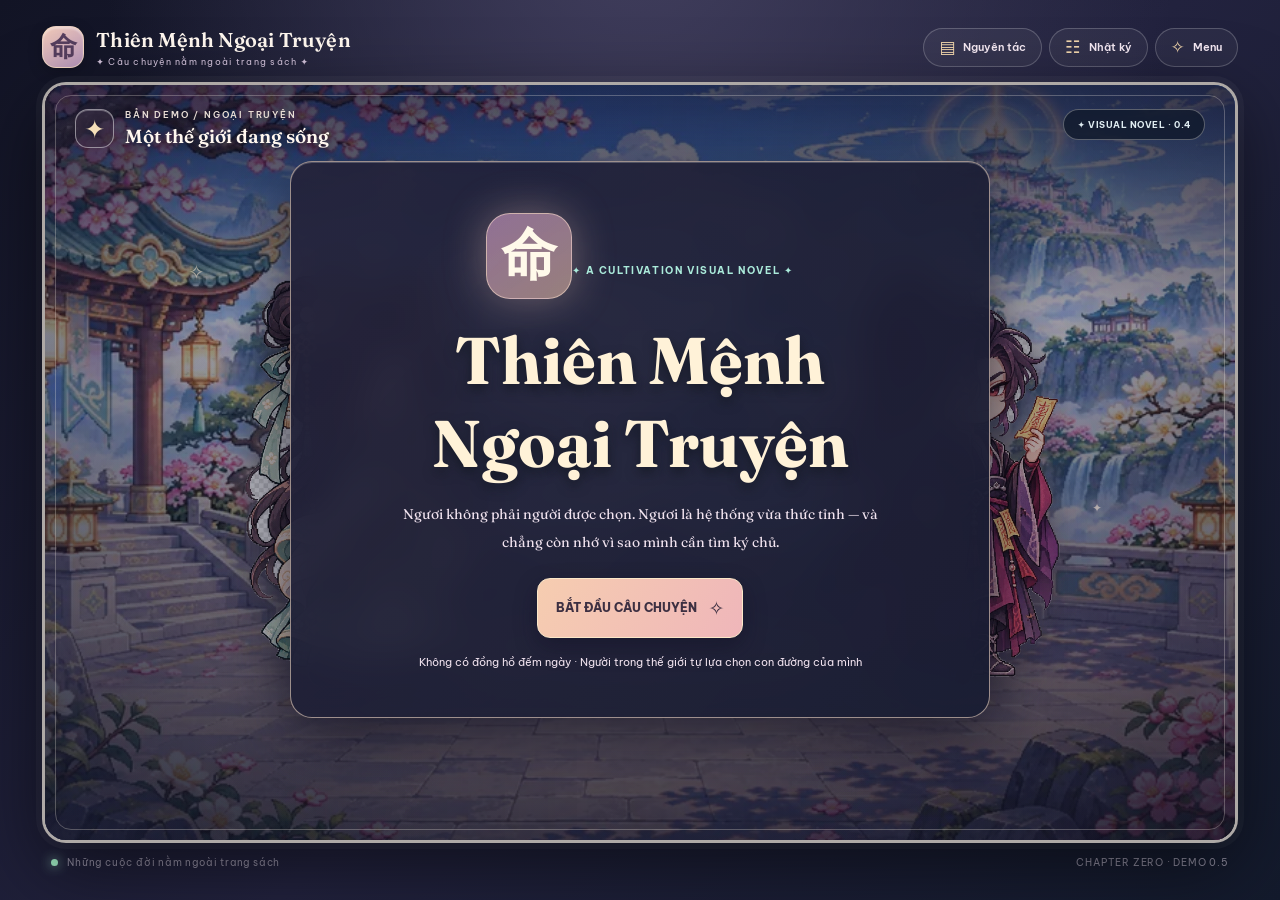
<file: index.html>
<!doctype html>
<html lang="vi">
<head>
  <meta charset="utf-8">
  <meta name="viewport" content="width=device-width, initial-scale=1">
  <meta name="theme-color" content="#0c1019">
  <title>Thiên Mệnh Ngoại Truyện — Hệ Thống Bàn Tay Vàng</title>
  <meta http-equiv="refresh" content="0;url=./thien-menh-ngoai-truyen/">
  <script>window.location.replace("./thien-menh-ngoai-truyen/");</script>
  <style>*{box-sizing:border-box}body{background:#0c1019;color:#eee5d2;min-height:100vh;display:grid;place-items:center;font-family:system-ui,sans-serif;text-align:center;padding:24px}main{max-width:650px;border:1px solid #546377;padding:32px;background:#152233}h1{font-size:26px;color:#e9c990}p{line-height:1.8}a{color:#a8dbc9;display:inline-block;padding:10px 14px}</style>
</head>
<body><main><h1>THIÊN MỆNH NGOẠI TRUYỆN</h1><p>Đang chuyển tới visual novel Hệ Thống Bàn Tay Vàng...</p><p><a href="./thien-menh-ngoai-truyen/">Vào game</a></p><p><a href="./old-site/">Mở lại trang web cũ</a></p></main></body>
</html>
</file>
<file: thien-menh-ngoai-truyen/styles.css>
@import url('https://fonts.googleapis.com/css2?family=Be+Vietnam+Pro:wght@400;500;600;700;800&family=Fraunces:opsz,wght@9..144,500;9..144,600;9..144,700&display=swap');
:root{color-scheme:dark;--ink:#fff7ef;--muted:#c6c2d2;--night:#141426;--blush:#ffe4e0;--teal:#a4f1dd;--lilac:#c4b0ff;--gold:#f5d5a2;--border:#ffffff39;--ui:'Be Vietnam Pro',system-ui,sans-serif;--story:'Fraunces','Be Vietnam Pro',Georgia,serif}
*{box-sizing:border-box}html{min-height:100%;overflow-x:hidden}body{margin:0;background:radial-gradient(ellipse at 50% -20%,#454262 0%,transparent 60%),linear-gradient(135deg,#121425,#22223e 54%,#131a2c);color:var(--ink);font-family:var(--ui);font-size:13px;min-height:100vh;overflow-x:hidden}button{font:inherit;cursor:pointer;color:inherit}button:disabled{cursor:not-allowed;opacity:.4}button:focus-visible{outline:3px solid #f8d7aa;outline-offset:3px}a{color:#b4f5e4}.hidden{display:none!important}::selection{background:#bb91b5;color:#fff}
.app{width:min(1440px,100%);margin:auto;min-height:100svh;padding:12px clamp(12px,3.3vw,52px) 18px;display:flex;flex-direction:column}
.mast{height:70px;display:flex;align-items:center;justify-content:space-between;gap:18px}
.logo-wrap{display:flex;align-items:center;gap:12px;min-width:0}.logo{display:grid;place-items:center;height:42px;width:42px;flex-shrink:0;border:1px solid #ffe8c9aa;border-radius:14px;background:linear-gradient(145deg,#f1c9b7,#b696bd);color:#553e5e;font:700 27px var(--story);box-shadow:inset 0 2px 2px #ffffff5c,0 4px 15px #0003}.logo-text{display:grid;gap:4px}.logo-text strong{font-family:var(--story);font-size:20px;font-weight:600;letter-spacing:.01em;white-space:nowrap}.logo-text small{color:#d4c4dc;font-size:9px;letter-spacing:.14em}
.tools{display:flex;align-items:center;gap:7px}.tools button{display:flex;gap:8px;align-items:center;border:1px solid #ffffff36;background:#ffffff0c;border-radius:999px;padding:10px 15px;color:#f4e8f2;font-size:11px;font-weight:600;white-space:nowrap;transition:background .2s,border-color .2s,transform .2s}.tools button span:first-child{color:#f1d5ac;font-size:17px;line-height:1}.tools button:hover{background:#ffffff1d;border-color:#ffe5b498;transform:translateY(-1px)}
.stage{position:relative;isolation:isolate;flex:1;height:calc(100svh - 126px);min-height:580px;max-height:900px;border:3px solid #fff2e2a6;border-radius:24px;overflow:hidden;box-shadow:0 24px 75px #0008,0 0 0 6px #ffffff0a;background:#172337}
.stage:before{content:"";position:absolute;inset:10px;border:1px solid #fff8ed43;border-radius:16px;z-index:8;pointer-events:none}
.stage:after{content:"";position:absolute;inset:0;background:linear-gradient(90deg,#1f243e4a,transparent 45%,#281f3436),radial-gradient(ellipse at 48% 100%,#0000 20%,#12102175 100%);pointer-events:none;z-index:2}
.stage-art{position:absolute;inset:0;z-index:-2;overflow:hidden;filter:saturate(.98)}.stage-art svg{display:block;width:100%;height:100%;image-rendering:pixelated;transform:scale(1.02);animation:scene-zoom 13s ease-in-out infinite alternate}
@keyframes scene-zoom{from{transform:scale(1.02) translateY(0)}to{transform:scale(1.065) translateY(-3px)}}.vignette{position:absolute;inset:0;background:linear-gradient(180deg,#0a0d24a6 0%,#0a0d2407 30%,#0b0c1bc9 100%);z-index:1;pointer-events:none}
.glitter{position:absolute;inset:0;pointer-events:none;z-index:3;overflow:hidden}.glitter span{position:absolute;color:#ffebd5;opacity:.53;animation:drift 5s ease-in-out infinite alternate}.glitter span:nth-child(1){left:12%;top:23%;font-size:20px;animation-delay:-2s}.glitter span:nth-child(2){left:78%;top:19%;font-size:12px;animation-delay:-4s}.glitter span:nth-child(3){left:63%;top:45%;font-size:16px;animation-delay:-1s}.glitter span:nth-child(4){left:25%;top:56%;font-size:22px}.glitter span:nth-child(5){left:88%;top:55%;font-size:12px;animation-delay:-3s}@keyframes drift{from{transform:translateY(-3px) scale(.8);opacity:.2}to{transform:translateY(14px) scale(1.2);opacity:.8}}
.scene-hud{position:absolute;inset:24px 30px auto;display:flex;justify-content:space-between;align-items:start;gap:12px;z-index:7}.location{display:flex;gap:11px;align-items:center;text-shadow:0 2px 10px #151726}.location .hud-icon{display:grid;place-items:center;height:39px;width:39px;color:#f5dfb9;background:#3c304693;border:1px solid #ffffff78;border-radius:13px;font-size:25px;box-shadow:inset 0 1px 0 #ffffff43}.location div{display:grid;gap:4px}.location small{font-weight:600;font-size:9px;letter-spacing:.2em;color:#e9ded6}.location strong{font-family:var(--story);font-weight:600;font-size:19px}.status{background:#10192bc9;border:1px solid #e1e2dc58;border-radius:999px;padding:9px 13px;color:#dfecf1;font-size:9px;font-weight:700;letter-spacing:.06em;backdrop-filter:blur(10px)}
.character-layer{position:absolute;inset:0;z-index:2;pointer-events:none}.character{position:absolute;right:13%;bottom:155px;height:min(66%,510px);width:min(43%,355px);display:flex;align-items:flex-end;justify-content:center;animation:arrive .45s ease-out both;filter:drop-shadow(0 18px 20px #18142f77)}.character.left{right:auto;left:11%}.character.solo{right:12%}.character.duo-left{right:auto;left:14%;height:min(58%,420px);width:min(40%,310px)}.character.duo-right{right:12%;height:min(58%,420px);width:min(40%,310px)}.character .chibi{height:100%;width:100%;max-width:100%;animation:chibi-bob 3.1s ease-in-out infinite alternate}.character.duo-right .chibi{animation-delay:-1.1s}.character .name-float{position:absolute;bottom:0;background:#2a2741c9;border:1px solid #ffebdb91;border-radius:999px;padding:6px 15px;font:600 11px var(--ui);color:#fff0de;white-space:nowrap;backdrop-filter:blur(6px)}@keyframes chibi-bob{from{transform:translateY(0) rotate(-.5deg)}to{transform:translateY(-9px) rotate(.6deg)}}@keyframes arrive{from{opacity:0;transform:translateY(20px) scale(.96)}to{opacity:1;transform:translateY(0) scale(1)}}
.scene-content{position:absolute;inset:76px 16px 122px;display:flex;align-items:center;justify-content:center;z-index:9;pointer-events:none}.scene-content:empty{display:none}.scene-content>*{pointer-events:auto}
.dialogue-box{--voice:#f6d0b7;position:absolute;z-index:10;bottom:24px;left:clamp(16px,7vw,112px);right:clamp(16px,7vw,112px);min-height:184px;padding:22px 28px 13px;background:linear-gradient(115deg,#292436ee,#1d1c32f2);border:1.5px solid #ffd9ce96;border-radius:18px;box-shadow:0 20px 60px #130c25a8,inset 0 1px 0 #ffffff38;backdrop-filter:blur(13px);cursor:pointer;overflow:hidden}
.dialogue-box:before{content:"";position:absolute;inset:0 auto 0 0;width:5px;background:var(--voice);box-shadow:0 0 28px var(--voice);opacity:.82}
.speaker-line{display:flex;align-items:center;justify-content:space-between;gap:10px;margin-bottom:14px}.speaker-name{display:inline-flex;align-items:center;gap:8px;font-family:var(--story);font-size:19px;color:var(--voice);font-weight:600}.speaker-name:before{content:"✦";font-family:var(--ui);font-size:12px;color:var(--voice)}.dialogue-progress{font-size:10px;color:#e9dce0b7;font-weight:600;letter-spacing:.07em}
.dialogue-text{font:400 clamp(14px,1.35vw,17px)/1.9 var(--ui);color:#fff8f2;min-height:70px;white-space:pre-line;text-shadow:0 2px 9px #1115}.dialogue-foot{display:flex;justify-content:space-between;align-items:center;margin-top:10px;gap:8px}.tap-tip{font-size:10px;color:#d4c5d3;font-weight:600;letter-spacing:.08em}.next-btn{background:transparent;color:var(--voice);border:0;font-weight:800;font-size:11px;letter-spacing:.11em;white-space:nowrap}.next-btn span{font-size:22px;vertical-align:middle;margin-left:8px}
.dialogue-box[data-tone=system]{--voice:#a6f6e5;border-color:#5ed0caca;background:linear-gradient(110deg,#153d4add,#102b3df5 77%,#20334ff0)}.dialogue-box[data-tone=system] .speaker-name{font:700 12px var(--ui);letter-spacing:.16em}.dialogue-box[data-tone=system] .speaker-name:before{content:"▸";font-size:16px}.dialogue-box[data-tone=system] .dialogue-text{color:#cffff3;font-weight:500}
.dialogue-box[data-tone=interface]{--voice:#a5eddb;border-color:#65c5c4a6;background:#102633ee}.dialogue-box[data-tone=interface] .speaker-name{font:700 12px var(--ui);letter-spacing:.1em}.dialogue-box[data-tone=interface] .dialogue-text{font:600 clamp(13px,1.25vw,16px)/2 var(--ui);color:#b9f8e7}
.dialogue-box[data-tone=memory]{--voice:#d4b8ff;background:linear-gradient(110deg,#302340ef,#1d1b38f1);border-color:#bda6f0a8}.dialogue-box[data-tone=memory] .dialogue-text{color:#eedffc;font-style:italic}
.dialogue-box[data-tone=narrator]{--voice:#ddd0e9;border-color:#ad9bb4a8;background:linear-gradient(110deg,#22243beb,#1b2236f5)}.dialogue-box[data-tone=narrator] .dialogue-text{font-family:var(--story);font-style:italic;font-size:clamp(14px,1.45vw,18px);color:#f4edf7}
.dialogue-box[data-tone=lieu]{--voice:#f3b6c8}.dialogue-box[data-tone=mac]{--voice:#d6b1f8}.dialogue-box[data-tone=ta]{--voice:#f6d49a}.dialogue-box[data-tone=luc]{--voice:#c8dafa}
.footline{display:flex;justify-content:space-between;align-items:center;gap:12px;margin:0 2px;padding:13px 7px;color:#c6bed1b2;font-size:10px;letter-spacing:.08em}.footline>div{display:flex;align-items:center;gap:9px}.dot{height:7px;width:7px;display:inline-block;background:#a1edc5;border-radius:100%;box-shadow:0 0 12px #a7e6cf}
.overlay-card{width:min(860px,100%);max-height:100%;overflow:auto;scrollbar-color:#c5a2b8 transparent;scrollbar-width:thin;background:linear-gradient(130deg,#222139ed,#181c32ef);border:1.5px solid #f0d7c39a;border-radius:22px;padding:clamp(20px,3.3vw,39px);box-shadow:0 22px 65px #0c0b1db3,inset 0 1px 0 #ffffff36;backdrop-filter:blur(18px);animation:overlay-fade .26s ease both}
@keyframes overlay-fade{from{opacity:0;transform:translateY(10px)}to{opacity:1;transform:translateY(0)}}
.micro{font-size:10px;color:#abebdb;letter-spacing:.16em;font-weight:700}.section-title{font:600 clamp(22px,3.3vw,37px)/1.4 var(--story);color:#ffecda;margin:10px 0 13px}.small-copy{font:400 12px/1.9 var(--ui);color:#e5dce8}.accent{color:#f1cda8}.cover-card{max-width:700px;text-align:center;padding:clamp(28px,4vw,52px)}.cover-symbol{display:inline-grid;place-items:center;border:1px solid #ffe0cf8e;height:86px;width:86px;border-radius:24px;background:linear-gradient(145deg,#c594bead,#f8cbb18a);font:600 56px var(--story);color:#fff9ea;box-shadow:0 0 40px #f1c8ba5c}.cover-card h1{font:700 clamp(34px,5.6vw,66px)/1.25 var(--story);margin:20px 0 16px;color:#fff2d8;text-shadow:0 5px 12px #161a26}.cover-card p{font:14px/2 var(--story);color:#f1e3ef;max-width:500px;margin:0 auto 22px}
.big-btn,.ghost-btn,.choice-btn,.select-btn,.menu-row{display:flex;justify-content:space-between;align-items:center;text-align:left;gap:12px;border-radius:13px;border:1px solid #ffffff61;padding:13px 18px;color:#fff8ef;background:#ffffff13;font:600 12px/1.7 var(--ui);transition:background .17s,border-color .17s,transform .17s}.big-btn{background:linear-gradient(120deg,#f6cdb0,#efb6ba);border-color:#fbe7c8;color:#3d3042;font-weight:800;box-shadow:0 9px 22px #110f2477}.big-btn:hover{background:#ffebd5;transform:translateY(-2px)}.big-btn span:last-child,.choice-btn span:last-child{font-size:19px}.ghost-btn:hover,.choice-btn:hover,.select-btn:hover,.menu-row:hover{background:#ffffff26;border-color:#ffe5cb}.overlay-actions{display:flex;flex-direction:column;gap:10px;margin-top:23px}.choice-btn{width:100%;background:#272b45dc;font-size:13px;min-height:54px}.choice-btn .number{font:800 11px var(--ui);margin-right:8px;color:#a9e8d5}.choice-btn>span:first-child{flex:1}.choice-sub{display:block;color:#d9cddd;font-size:10px;font-weight:400;margin-top:4px}
.candidate-list{display:grid;grid-template-columns:repeat(3,minmax(0,1fr));gap:12px;margin-top:20px}.candidate-card{padding:0;overflow:hidden;display:flex;flex-direction:column;background:#ffffff0b;border:1.5px solid #ffe1cb65;border-radius:16px;color:inherit;min-width:0;transition:transform .18s,border-color .18s,background .18s;text-align:left}.candidate-card:hover,.candidate-card.active{transform:translateY(-3px);border-color:#f9d2b7;background:#ffffff16}.candidate-sprite{height:174px;display:flex;align-items:end;justify-content:center;background:radial-gradient(ellipse at 50% 80%,#c9a3bd85,transparent 65%),linear-gradient(145deg,#555271,#292943)}.candidate-sprite svg{height:168px;width:152px}.candidate-meta{padding:13px;display:grid;gap:6px}.candidate-meta strong{font:600 16px var(--story);color:#ffe4c8}.candidate-meta span{font-size:10px;color:#ccc9d6}.candidate-meta em{font-size:10px;color:#b9f3dc;font-style:normal}
.profile-detail{margin-top:15px;padding:15px;background:#171f34b9;border:1px solid #b7a6b05e;border-radius:12px}.profile-detail strong{font:600 17px var(--story);color:#ffe1c1}.profile-detail p{color:#e3d8e2;line-height:1.9;font-size:12px;margin:8px 0 0}
.heart{color:#f4b5c3}.choice-prompt{border-left:3px solid #dcbbd8;padding:9px 14px;background:#ffffff0b;font:13px/1.9 var(--story);color:#f2e8f2;margin:16px 0}.split-actions{display:grid;grid-template-columns:1fr 1fr;gap:10px;margin-top:20px}
.status-list{display:grid;gap:10px}.status-entry{padding:13px;background:#ffffff0a;border:1px solid #ffffff27;border-radius:12px;display:flex;align-items:center;gap:12px}.mini-chibi{height:70px;width:60px;flex-shrink:0}.status-entry strong{font:600 16px var(--story);color:#f6e0b9}.status-entry span{font-size:11px;color:#d4cede}.status-entry p{margin:4px 0;color:#b2e9d5;font-size:11px}.book-entry{margin-top:16px;padding:13px 16px;background:#ffffff0a;border-left:3px solid #dbbdab;border-radius:7px}.book-entry strong{font:600 16px var(--story);color:#f8ddba}.book-entry p{font-size:12px;line-height:1.95;color:#e9e2ec;margin:7px 0 0}.backlog-entry{border-bottom:1px solid #ffffff27;padding:12px 0;line-height:1.9;font-size:12px;color:#e8dfe9}.backlog-entry strong{color:#e5d1ac}
.modal{position:fixed;inset:0;display:grid;place-items:center;padding:16px;z-index:50;background:#080916df;backdrop-filter:blur(8px)}.modal-shell{width:min(720px,100%);max-height:min(87vh,850px);display:flex;flex-direction:column;background:linear-gradient(145deg,#28263f,#181d30);border:1.5px solid #f6d8c1a9;border-radius:22px;box-shadow:0 30px 90px #000a;overflow:hidden}.modal-head{display:flex;justify-content:space-between;gap:15px;align-items:flex-start;padding:23px 25px;border-bottom:1px solid #ffffff38}.modal-head h2{margin:6px 0 0;font:600 27px var(--story);color:#fff0d9}.modal-body{padding:17px 26px 29px;overflow-y:auto}.close-btn{border:1px solid #ffffff65;border-radius:12px;background:#ffffff18;padding:9px 13px;color:#fff3e7}
.toast{position:fixed;z-index:80;bottom:28px;left:50%;transform:translate(-50%,18px);border:1px solid #ffe0c2aa;border-radius:100px;background:#3a3150;color:#fff3e9;padding:13px 24px;font-size:12px;opacity:0;pointer-events:none;transition:opacity .2s,transform .2s;box-shadow:0 10px 34px #0006}.toast.show{opacity:1;transform:translate(-50%,0)}
@media(max-width:800px){.stage{height:calc(100svh - 122px);min-height:550px}.character{right:7%;height:min(57%,440px)}.character.left{left:3%}.character.duo-left{left:3%}.character.duo-right{right:2%}.dialogue-box{left:20px;right:20px}.scene-content{inset:90px 12px 165px}.overlay-card{padding:18px}.candidate-sprite{height:125px}.candidate-sprite svg{height:121px}.candidate-meta{padding:9px}}
@media(max-width:580px){.app{padding:0 0 5px}.mast{padding:10px 13px;height:62px}.logo{height:35px;width:35px;border-radius:11px;font-size:23px}.logo-text strong{font-size:14px}.logo-text small{font-size:8px;letter-spacing:.04em}.tools{gap:3px}.tools button{padding:8px 10px;border-radius:11px}.tools .tool-text{display:none}.stage{height:calc(100svh - 106px);min-height:540px;max-height:none;border-radius:0;border-left:0;border-right:0;border-top-width:2px;border-bottom-width:2px}.stage:before{inset:6px;border-radius:0}.scene-hud{top:14px;left:15px;right:15px}.location .hud-icon{height:32px;width:32px;border-radius:10px;font-size:18px}.location small{font-size:8px;letter-spacing:.06em}.location strong{font-size:14px}.status{font-size:8px;letter-spacing:0;padding:7px 8px}.character{right:-1%;height:min(58%,370px);bottom:172px;width:48%}.character.left{left:-4%}.character.duo-left{left:-3%;height:min(48%,295px);width:48%;bottom:181px}.character.duo-right{right:-4%;height:min(48%,295px);width:48%;bottom:181px}.character .name-float{bottom:0;font-size:9px;padding:4px 8px}.dialogue-box{left:10px;right:10px;bottom:11px;min-height:190px;border-radius:15px;padding:17px 17px 12px}.speaker-name{font-size:16px}.dialogue-text{font-size:13px;line-height:1.9;min-height:71px}.dialogue-box[data-tone=narrator] .dialogue-text{font-size:14px}.dialogue-progress{font-size:9px}.tap-tip{font-size:8px;letter-spacing:0}.next-btn{font-size:10px}.scene-content{inset:70px 8px 106px}.overlay-card{padding:15px 13px;border-radius:16px}.overlay-card:has(.candidate-list){max-height:100%}.candidate-list{gap:6px;margin-top:11px}.candidate-sprite{height:100px}.candidate-sprite svg{height:99px;width:100%}.candidate-meta{padding:7px 6px;gap:4px}.candidate-meta strong{font-size:12px}.candidate-meta span{font-size:8px}.candidate-meta em{font-size:8px}.section-title{font-size:21px;margin:7px 0}.small-copy{font-size:11px;line-height:1.65}.choice-prompt{font-size:12px;margin:9px 0;padding:7px 10px}.overlay-actions{gap:6px;margin-top:11px}.choice-btn,.big-btn,.ghost-btn,.select-btn{padding:9px 11px;font-size:11px;line-height:1.5;min-height:42px;border-radius:10px}.choice-sub{font-size:9px}.cover-symbol{height:65px;width:65px;border-radius:19px;font-size:45px}.cover-card h1{font-size:34px;margin:10px 0}.cover-card p{font-size:12px;line-height:1.85}.profile-detail{padding:9px;margin-top:9px}.profile-detail strong{font-size:13px}.profile-detail p{font-size:10px;line-height:1.65;margin:3px 0}.split-actions{gap:7px;margin-top:10px}.footline{padding:8px 14px;font-size:8px}.footline>span{display:none}.modal{padding:9px}.modal-head{padding:17px}.modal-head h2{font-size:22px}.modal-body{padding:16px}.status-entry{padding:9px}.status-entry strong{font-size:13px}}
@media(max-height:650px) and (min-width:600px){.stage{min-height:490px}.character{height:min(54%,380px);bottom:155px}.dialogue-box{min-height:158px;padding-top:13px}.dialogue-text{min-height:57px}.scene-content{inset:68px 15px 130px}}
@media(prefers-reduced-motion:reduce){*,*:before,*:after{animation:none!important;transition:none!important}}


/* ORIGINAL GAME ART v0.5 — separate image layers, never draw characters into backgrounds. */
.stage-art{overflow:hidden;background:#17192d}
.stage-art .background-picture{width:100%;height:100%;object-fit:cover;object-position:center center;display:block;transform:scale(1.025);animation:scene-zoom 13s ease-in-out infinite alternate;image-rendering:auto}
.character-layer{isolation:isolate}
.character{overflow:visible;filter:none;z-index:1}
.character .character-cutout{display:block;object-fit:contain;object-position:center bottom;width:100%;height:100%;max-width:100%;image-rendering:auto;filter:drop-shadow(0 20px 16px #1513298c) drop-shadow(0 0 9px #f5e5cb48);animation:chibi-bob 3.3s ease-in-out infinite alternate}
.character.duo-right .character-cutout{animation-delay:-1.4s}
.character .name-float{z-index:2;bottom:-2px;background:#25223bcc}
.candidate-sprite{background:radial-gradient(ellipse at 50% 78%,#eac3dc66,transparent 65%),linear-gradient(140deg,#666082,#2d2c48)}
.candidate-sprite .character-cutout{display:block;width:100%;height:100%;object-fit:contain;object-position:center bottom;filter:drop-shadow(0 9px 9px #100e2c75)}
.mini-chibi .character-cutout{display:block;width:100%;height:100%;object-fit:contain;object-position:center bottom}
.dialogue-box{z-index:12}
.scene-content{z-index:13}
.scene-hud{z-index:14;pointer-events:none}
@media(max-width:580px){
  .stage-art .background-picture{object-position:center center}
  .candidate-sprite .character-cutout{height:100px}
  .character .character-cutout{filter:drop-shadow(0 11px 12px #18132899)}
}
</file>
